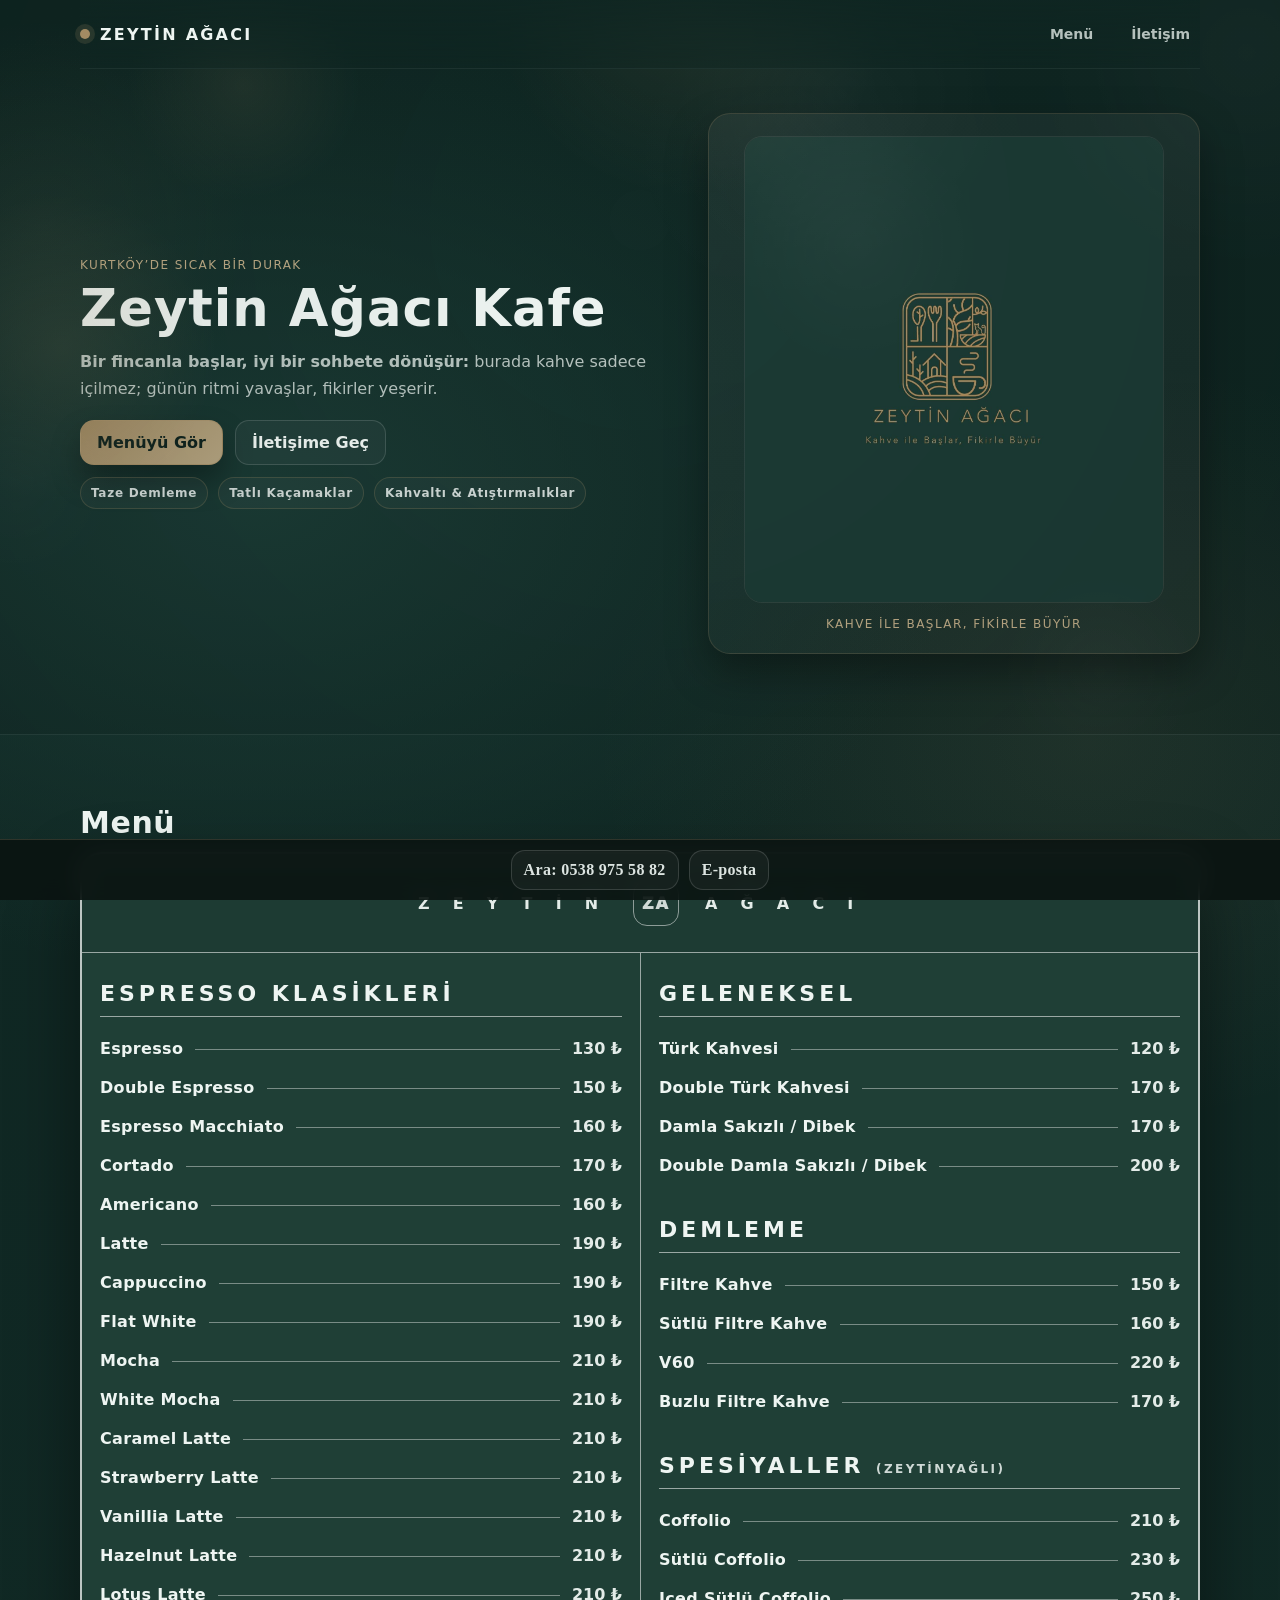
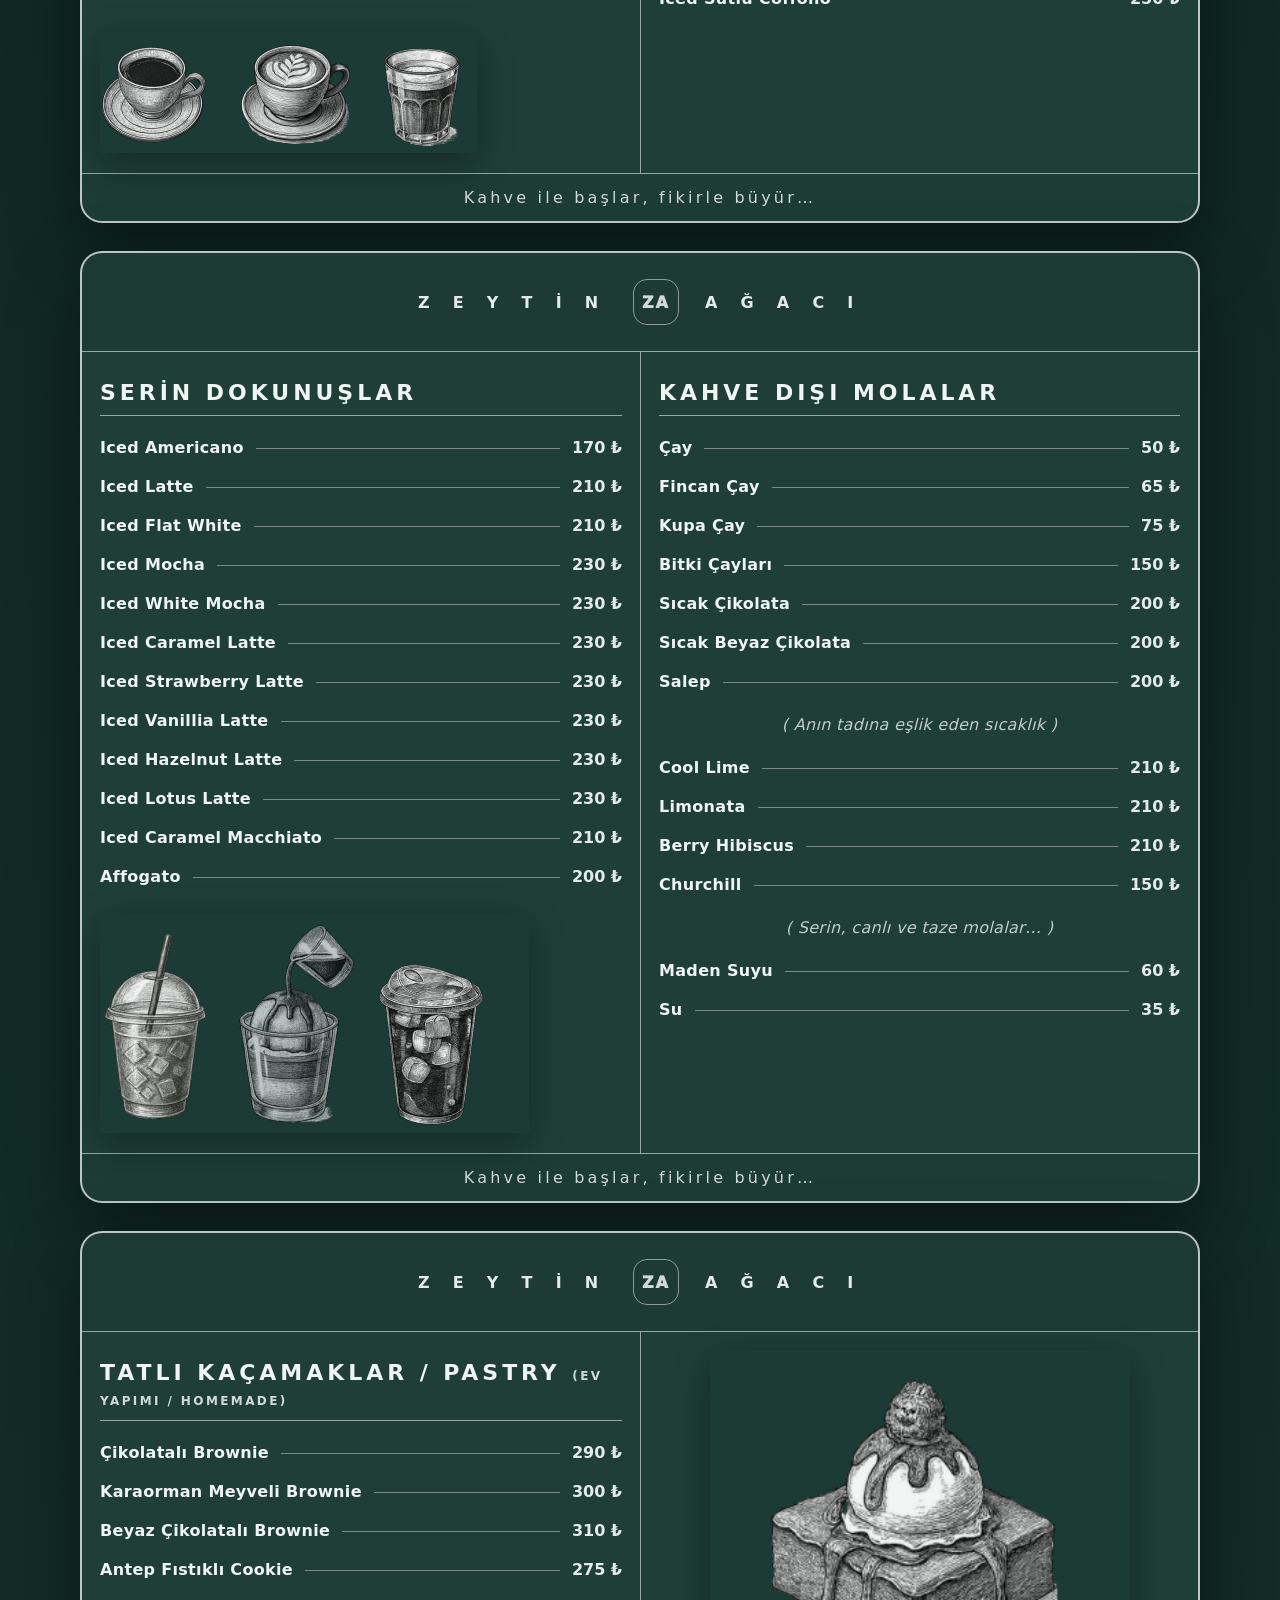
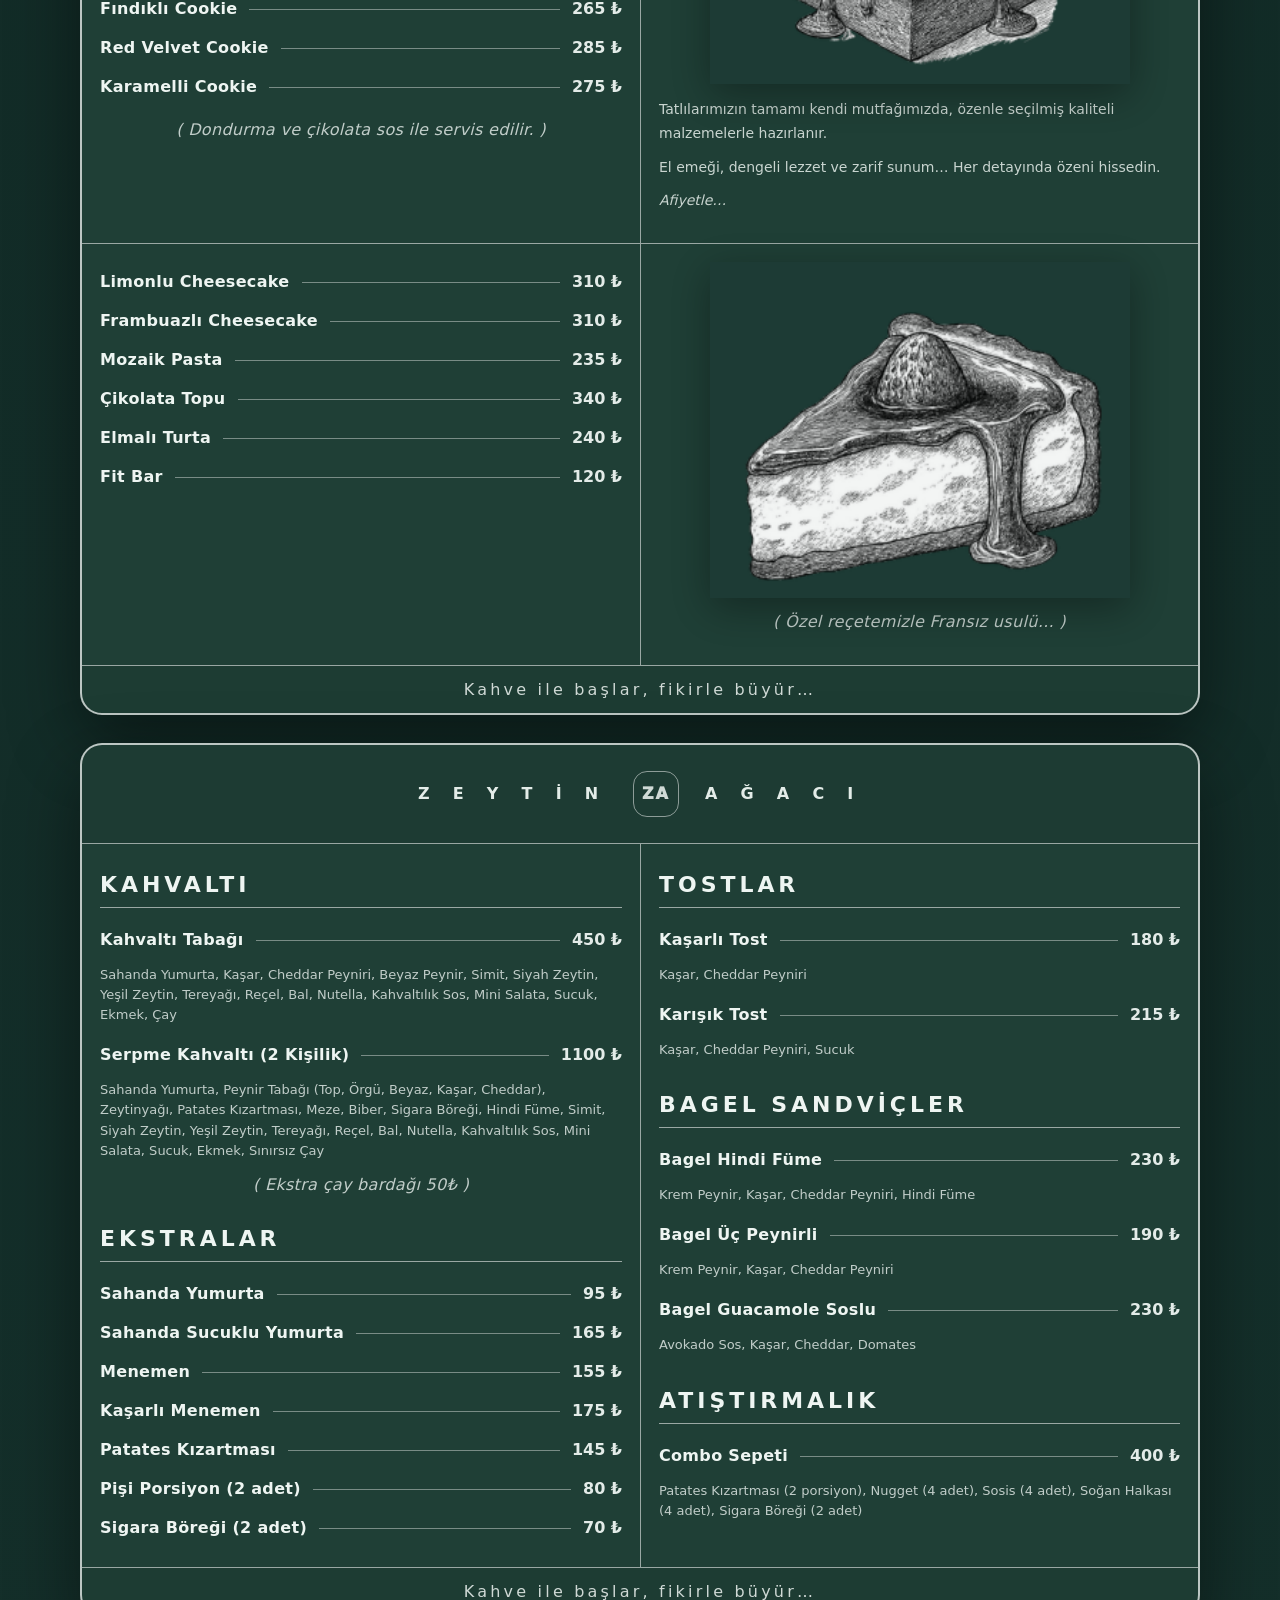
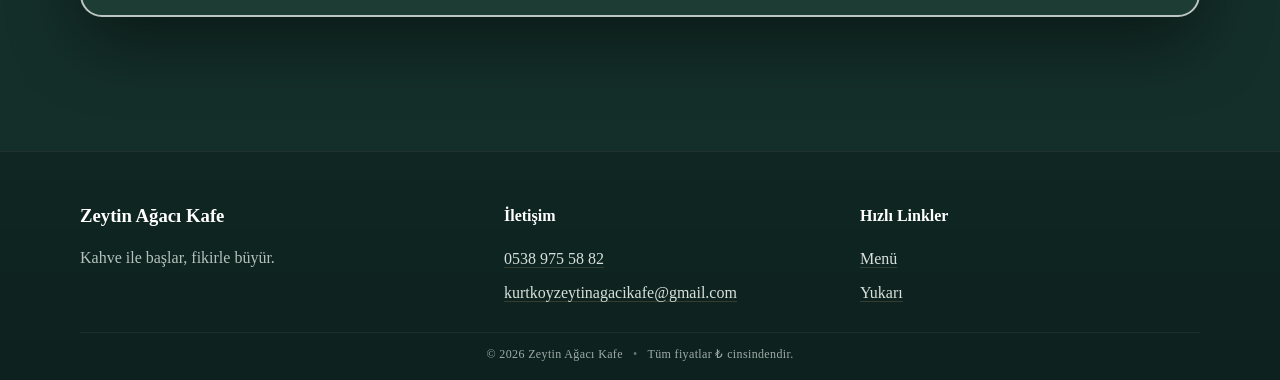
<file: index.html>
<!doctype html>
<html lang="tr">
<head>
  <meta charset="utf-8" />
  <meta name="viewport" content="width=device-width, initial-scale=1" />
  <title>Zeytin Ağacı Kafe</title>
  <meta name="description" content="Zeytin Ağacı Kafe — Kahve ile başlar, fikirle büyür." />
  <style>
:root{
  --za-bg-0:#0f2622; --za-bg-1:#142f2a; --za-bg-2:#1b3b35;
  --za-gold:#a38b63; --za-gold-2:#c4b08a;
  --za-text:#eef5f2; --za-muted:rgba(238,245,242,.75);
  --za-card:rgba(255,255,255,.04);
  --za-radius:18px; --za-shadow:0 18px 40px rgba(0,0,0,.35);
  --za-max:1120px;
}
*{box-sizing:border-box}
html,body{margin:0;padding:0}
body{background:var(--za-bg-0)}
.za-wrap{
  background: radial-gradient(1200px 800px at 20% 10%, var(--za-bg-2), transparent 60%),
              radial-gradient(900px 700px at 85% 15%, rgba(163,139,99,.10), transparent 55%),
              linear-gradient(180deg, var(--za-bg-0), var(--za-bg-1));
  color:var(--za-text);
  font-family:ui-sans-serif,system-ui,-apple-system,Segoe UI,Roboto,Arial;
  overflow:hidden;
  min-height: 100vh;
  padding-bottom: 64px; /* space for bottom strip */
}
.za-container{width:min(var(--za-max),calc(100% - 40px));margin:0 auto}
.za-header{position:relative;padding-bottom:70px;border-bottom:1px solid rgba(255,255,255,.06)}
.za-canvas{position:absolute;inset:0;width:100%;height:100%;opacity:.55;pointer-events:none}
.za-nav{
  width:min(var(--za-max),calc(100% - 40px));margin:0 auto;padding:18px 0;
  display:flex;align-items:center;justify-content:space-between;gap:16px;
  position:sticky;top:0;z-index:10;backdrop-filter:blur(10px);
  background:linear-gradient(180deg, rgba(15,38,34,.85), rgba(15,38,34,.45));
  border-bottom:1px solid rgba(255,255,255,.06);
}
.za-brand{display:inline-flex;align-items:center;gap:10px;text-decoration:none;color:var(--za-text);letter-spacing:.14em;font-weight:800}
.za-brand-text{font-size:16px}
.za-dot{width:10px;height:10px;border-radius:999px;background:var(--za-gold);box-shadow:0 0 0 5px rgba(163,139,99,.18)}
.za-links{display:flex;align-items:center;gap:18px}
.za-links a{color:var(--za-muted);text-decoration:none;font-weight:650;font-size:14px;padding:8px 10px;border-radius:12px;transition:.2s}
.za-links a:hover{color:var(--za-text);background:rgba(255,255,255,.05)}
.za-burger{display:none;background:transparent;border:1px solid rgba(255,255,255,.14);border-radius:12px;padding:10px;cursor:pointer}
.za-burger span{display:block;width:22px;height:2px;background:rgba(238,245,242,.9);margin:4px 0}
.za-hero{
  width:min(var(--za-max),calc(100% - 40px));margin:0 auto;padding:44px 0 10px;
  display:grid;grid-template-columns:1.1fr .9fr;gap:26px;align-items:center
}
.za-kicker{color:rgba(196,176,138,.95);letter-spacing:.12em;text-transform:uppercase;font-size:12px;margin:0 0 10px}
.za-title{font-size:clamp(34px,4vw,54px);line-height:1.05;margin:0 0 12px;letter-spacing:.02em}
.za-subtitle{margin:0 0 18px;color:var(--za-muted);font-size:16px;line-height:1.7;max-width:58ch}
.za-cta{display:flex;gap:12px;flex-wrap:wrap;margin:18px 0 12px}
.za-btn{
  display:inline-flex;align-items:center;justify-content:center;text-decoration:none;
  border-radius:14px;padding:12px 16px;font-weight:800;border:1px solid rgba(255,255,255,.14);
  transition:.22s;cursor:pointer;user-select:none
}
.za-btn-primary{background:linear-gradient(135deg, rgba(163,139,99,.95), rgba(196,176,138,.9));color:#10241f;border-color:rgba(163,139,99,.55);box-shadow:0 16px 30px rgba(0,0,0,.30)}
.za-btn-primary:hover{transform:translateY(-1px);filter:brightness(1.03)}
.za-btn-ghost{background:rgba(255,255,255,.04);color:var(--za-text)}
.za-btn-ghost:hover{background:rgba(255,255,255,.07);transform:translateY(-1px)}
.za-btn-wide{width:100%}
.za-badges{display:flex;gap:10px;flex-wrap:wrap}
.za-badge{
  display:inline-flex;align-items:center;gap:8px;
  padding:8px 10px;border-radius:999px;
  border:1px solid rgba(163,139,99,.25);
  background:rgba(255,255,255,.03);
  color:rgba(238,245,242,.85);
  font-size:12px;font-weight:750;letter-spacing:.06em;
}
.za-logo-card{background:linear-gradient(180deg, rgba(255,255,255,.05), rgba(255,255,255,.03));border:1px solid rgba(163,139,99,.22);border-radius:22px;padding:22px;box-shadow:var(--za-shadow)}
.za-logo{width:100%;max-width:420px;display:block;margin:0 auto;border-radius:18px;border:1px solid rgba(255,255,255,.08)}
.za-logo-caption{margin:14px 0 0;text-align:center;color:rgba(196,176,138,.95);letter-spacing:.12em;font-size:12px;text-transform:uppercase}

.za-section{padding:70px 0}
.za-section-head h2{margin:0 0 10px;font-size:30px;letter-spacing:.02em}
.za-section-head p{margin:0 0 22px;color:var(--za-muted);max-width:72ch;line-height:1.7}

.za-menu-toolbar{display:flex;flex-wrap:wrap;gap:10px;margin: 0 0 16px}
.za-tab{
  border-radius: 999px;
  padding: 10px 12px;
  border: 1px solid rgba(255,255,255,.14);
  background: rgba(255,255,255,.04);
  color: rgba(238,245,242,.90);
  font-weight: 850;
  cursor: pointer;
  transition: .2s;
}
.za-tab:hover{transform: translateY(-1px); background: rgba(255,255,255,.06)}
.za-tab[aria-selected="true"]{
  background: rgba(163,139,99,.18);
  border-color: rgba(196,176,138,.45);
  color: rgba(238,245,242,.98);
}

.za-menu-content{display:grid;grid-template-columns: repeat(2, 1fr);gap:16px}
.za-block{
  background: var(--za-card);
  border: 1px solid rgba(255,255,255,.08);
  border-radius: var(--za-radius);
  overflow: hidden;
  box-shadow: 0 16px 32px rgba(0,0,0,.22);
}
.za-block-head{
  padding: 14px 16px;
  border-bottom: 1px solid rgba(255,255,255,.08);
  display:flex;align-items:center;justify-content:space-between;gap:10px;
}
.za-block-head h3{margin:0;font-size:16px;letter-spacing:.02em}
.za-block-head span{color: rgba(196,176,138,.95); font-weight: 900; font-size: 12px; letter-spacing:.1em; text-transform: uppercase}
.za-lines{padding: 8px 16px 14px}
.za-line{display:flex;align-items:baseline;justify-content:space-between;gap:12px;padding: 10px 0;border-bottom:1px dashed rgba(255,255,255,.10)}
.za-line:last-child{border-bottom:none}
.za-item{font-weight: 800}
.za-desc{margin-top:6px;color: rgba(238,245,242,.70);font-size: 12px;line-height:1.5}
.za-price{white-space:nowrap;font-weight: 900;color: rgba(238,245,242,.92)}
.za-price small{opacity:.75;font-weight:800}

.za-menu-gallery{margin-top: 28px}
.za-gallery-head h3{margin:0 0 8px;font-size:18px;letter-spacing:.02em}
.za-gallery-head p{margin:0 0 14px;color:var(--za-muted);line-height:1.6}
.za-gallery{
  display:grid;
  grid-template-columns: repeat(auto-fit, minmax(220px, 1fr));
  gap:14px;
}

.za-shot{
  background: rgba(255,255,255,.03);
  border: 1px solid rgba(255,255,255,.08);
  border-radius: 18px;
  padding: 10px;
  transition: .2s;
}
.za-shot:hover{transform: translateY(-2px); border-color: rgba(196,176,138,.35)}

.za-shot img{width:100%;height:auto;display:block;border-radius:14px;border:1px solid rgba(255,255,255,.08)}
.za-shot figcaption{margin-top:10px;color: rgba(238,245,242,.70);font-size: 12px;letter-spacing:.06em;text-transform: uppercase;text-align:center}

.za-note{margin-top:18px;padding:14px;border-radius:16px;border:1px solid rgba(163,139,99,.22);background:rgba(163,139,99,.08);color:rgba(238,245,242,.92);line-height:1.6}

.za-form-wrap{display:grid;grid-template-columns:1.2fr .8fr;gap:16px;align-items:start}
.za-form,.za-aside{background:var(--za-card);border:1px solid rgba(255,255,255,.08);border-radius:var(--za-radius);padding:18px}
.za-field{margin-bottom:14px}
.za-field label{display:block;margin:0 0 8px;font-weight:850;letter-spacing:.02em}
.za-field input{width:100%;border-radius:14px;padding:12px;border:1px solid rgba(255,255,255,.12);background:rgba(10,18,16,.35);color:var(--za-text);outline:none}
.za-field input:focus{border-color:rgba(196,176,138,.55);box-shadow:0 0 0 5px rgba(163,139,99,.15)}
.za-help{display:block;margin-top:8px;color:rgba(238,245,242,.65);font-size:12px;line-height:1.5}
.za-form-note{margin:12px 0 0;color:rgba(238,245,242,.65);line-height:1.6;font-size:13px}
.za-aside p{margin:0 0 10px;color:var(--za-muted);line-height:1.7}
.za-contact{display:block;text-decoration:none;padding:10px 12px;border-radius:14px;margin:10px 0;color:rgba(238,245,242,.92);border:1px solid rgba(255,255,255,.10);background:rgba(255,255,255,.04);transition:.2s;font-weight:850}
.za-contact:hover{transform:translateY(-1px);border-color:rgba(196,176,138,.50)}

.za-footer{border-top:1px solid rgba(255,255,255,.08);padding:34px 0 18px;background:linear-gradient(180deg, rgba(0,0,0,0), rgba(0,0,0,.12))}
.za-footer-grid{display:grid;grid-template-columns:1.2fr 1fr 1fr;gap:16px}
.za-footer p{margin:0 0 8px;color:var(--za-muted);line-height:1.6}
.za-footer a{color:rgba(238,245,242,.90);text-decoration:none;border-bottom:1px solid rgba(163,139,99,.25)}
.za-footer a:hover{border-bottom-color:rgba(196,176,138,.8)}
.za-footer-bottom{width:min(var(--za-max),calc(100% - 40px));margin:18px auto 0;padding-top:14px;border-top:1px solid rgba(255,255,255,.06);display:flex;gap:10px;flex-wrap:wrap;align-items:center;justify-content:center;color:rgba(238,245,242,.65);font-size:12px;letter-spacing:.03em}
.za-sep{opacity:.6}

.za-bottom-strip{
  position: fixed;
  left: 0; right: 0; bottom: 0;
  background: rgba(10,18,16,.85);
  backdrop-filter: blur(10px);
  border-top: 1px solid rgba(196,176,138,.20);
  display: flex;
  gap: 10px;
  justify-content: center;
  padding: 10px;
  z-index: 9998;
}
.za-strip-btn{
  text-decoration:none;
  padding: 10px 12px;
  border-radius: 14px;
  border: 1px solid rgba(255,255,255,.14);
  background: rgba(255,255,255,.04);
  color: rgba(238,245,242,.92);
  font-weight: 900;
  letter-spacing: .02em;
  transition: .2s;
}
.za-strip-btn:hover{transform: translateY(-1px); border-color: rgba(196,176,138,.45)}

.za-toast{
  position:fixed;left:50%;bottom:74px;transform:translateX(-50%) translateY(20px);
  background:rgba(10,18,16,.85);border:1px solid rgba(196,176,138,.35);color:rgba(238,245,242,.95);
  padding:12px 14px;border-radius:16px;box-shadow:0 18px 40px rgba(0,0,0,.35);
  opacity:0;pointer-events:none;transition:.25s;max-width:min(520px,calc(100% - 30px));text-align:center;z-index:9999
}

@media (max-width: 960px){
  .za-hero{grid-template-columns:1fr;padding-top:26px}
  .za-form-wrap{grid-template-columns:1fr}
  .za-footer-grid{grid-template-columns:1fr}
  .za-links{display:none}
  .za-burger{display:inline-block}
  .za-nav.is-open .za-links{
    display:flex;position:absolute;top:62px;right:20px;flex-direction:column;
    background:rgba(15,38,34,.95);border:1px solid rgba(255,255,255,.10);
    border-radius:16px;padding:10px;width:180px
  }
  .za-menu-content{grid-template-columns: 1fr}
  .za-bottom-strip{flex-wrap:wrap}
}

/* Gallery clickable */
.za-shot-btn{
  all: unset;
  display:block;
  cursor: zoom-in;
}
.za-shot-btn:focus-visible{
  outline: 2px solid rgba(196,176,138,.75);
  outline-offset: 6px;
  border-radius: 16px;
}

/* Modal */
.za-modal{position:fixed;inset:0;z-index:10000;display:none}
.za-modal[aria-hidden="false"]{display:block}
.za-modal-backdrop{position:absolute;inset:0;background:rgba(0,0,0,.70);backdrop-filter:blur(6px)}
.za-modal-panel{
  position:absolute;left:50%;top:50%;transform:translate(-50%,-50%);
  width:min(1100px,calc(100% - 24px));
  height:min(92vh,900px);
  background: rgba(15,38,34,.92);
  border: 1px solid rgba(196,176,138,.22);
  border-radius: 22px;
  box-shadow: 0 30px 80px rgba(0,0,0,.55);
  overflow:hidden;
}
.za-modal-body{
  position:absolute;inset:58px 18px 56px 18px;
  display:flex;align-items:center;justify-content:center;
}
.za-modal-body img{
  max-width:100%;
  max-height:100%;
  width:auto;height:auto;
  border-radius: 16px;
  border:1px solid rgba(255,255,255,.10);
  box-shadow: 0 18px 40px rgba(0,0,0,.35);
}
.za-modal-footer{
  position:absolute;left:0;right:0;bottom:0;
  height:56px;
  display:flex;align-items:center;justify-content:center;
  color: rgba(238,245,242,.78);
  border-top:1px solid rgba(255,255,255,.08);
  background: rgba(255,255,255,.03);
  letter-spacing:.08em;
  text-transform:uppercase;
  font-size:12px;
  font-weight:900;
}
.za-modal-close{
  position:absolute;top:12px;right:12px;
  width:42px;height:42px;border-radius:14px;
  border:1px solid rgba(255,255,255,.14);
  background: rgba(255,255,255,.04);
  color: rgba(238,245,242,.92);
  cursor:pointer;
  font-weight: 900;
}
.za-modal-close:hover{background: rgba(255,255,255,.08)}
.za-modal-nav{
  position:absolute;top:50%;transform:translateY(-50%);
  width:44px;height:64px;border-radius:16px;
  border:1px solid rgba(255,255,255,.14);
  background: rgba(255,255,255,.04);
  color: rgba(238,245,242,.92);
  cursor:pointer;
  font-size:34px;
  line-height:0;
  display:flex;align-items:center;justify-content:center;
}
.za-modal-nav:hover{background: rgba(255,255,255,.08)}
.za-modal-prev{left:10px}
.za-modal-next{right:10px}

@media (max-width: 640px){
  .za-modal-panel{height: 92vh}
  .za-modal-body{inset: 58px 10px 56px 10px}
  .za-modal-nav{width:40px;height:56px}
}

  
/* Menü sayfaları: büyük, kaydırmalı, "sayfa" hissi */
.za-menu-pages{
  display:flex;
  flex-direction:column;
  gap:22px;
  margin-top: 14px;
}
.za-menu-page{
  width:100%;
  display:flex;
  justify-content:center;
}
.za-page-frame{
  width: min(980px, 100%);
  background: rgba(255,255,255,.02);
  border: 1px solid rgba(255,255,255,.10);
  border-radius: 22px;
  padding: 14px;
  box-shadow: 0 18px 60px rgba(0,0,0,.35);
}
.za-page-frame img{
  width:100%;
  height:auto;
  display:block;
  border-radius: 16px;
}
@media (max-width: 520px){
  .za-page-frame{padding:10px;border-radius:18px}
  .za-page-frame img{border-radius:14px}
}


/* ===== Modern Menü (Afiş / Board) ===== */
.za-menu-modern{margin-top: 12px}
.za-boards{display:flex;flex-direction:column;gap:28px}
.za-board{
  background:#1f3f36;
  border:2px solid rgba(255,255,255,.70);
  border-radius:22px;
  overflow:hidden;
  box-shadow:0 26px 70px rgba(0,0,0,.45);
}
.za-board-top{
  padding:26px 18px;
  border-bottom:1px solid rgba(255,255,255,.55);
  background:rgba(0,0,0,.06);
}
.za-board-title{
  display:flex;
  align-items:center;
  justify-content:center;
  gap:26px;
  letter-spacing:.55em;
  font-weight:900;
  text-transform:uppercase;
  color:rgba(238,245,242,.95);
}
.za-emblem{
  width:46px;height:46px;
  border-radius:14px;
  border:1px solid rgba(255,255,255,.55);
  display:inline-flex;
  align-items:center;
  justify-content:center;
  font-weight:950;
  letter-spacing:.12em;
  opacity:.9;
}
.za-board-body{
  display:grid;
  grid-template-columns: 1fr 1fr;
  gap:0;
}
.za-board-col{
  padding:18px 18px 20px;
}
.za-board-col-right{
  border-left:1px solid rgba(255,255,255,.55);
}
.za-board-h{
  margin:0 0 12px;
  padding:10px 0;
  font-size:22px;
  letter-spacing:.18em;
  text-transform:uppercase;
  border-bottom:1px solid rgba(255,255,255,.55);
}
.za-board-h small{
  font-size:12px;
  letter-spacing:.20em;
  opacity:.85;
}
.za-mi{
  display:flex;
  align-items:baseline;
  gap:12px;
  padding:10px 0;
}
.za-mi-name{font-weight:850;letter-spacing:.02em}
.za-mi-dots{
  flex:1;
  border-bottom:1px solid rgba(255,255,255,.40);
  transform:translateY(-4px);
}
.za-mi-price{white-space:nowrap;font-weight:900;opacity:.95}
.za-mi-sub{
  margin:6px 0 0;
  color:rgba(238,245,242,.78);
  font-size:13px;
  line-height:1.55;
}
.za-board-note{
  margin:14px 0;
  text-align:center;
  color:rgba(238,245,242,.78);
  font-style:italic;
  letter-spacing:.02em;
}
.za-illus{
  display:block;
  max-width:100%;
  height:auto;
  opacity:.95;
  filter: drop-shadow(0 10px 20px rgba(0,0,0,.35));
}
.za-illus-bottom{
  margin-top:18px;
}
.za-mt{margin-top:22px}
.za-mt-sm{margin-top:10px}

/* Tatlı sayfası: iki satır (üst + alt) */
.za-board-body-split{
  display:flex;
  flex-direction:column;
}
.za-board-row{
  display:grid;
  grid-template-columns: 1fr 1fr;
}
.za-board-row + .za-board-row{
  border-top:1px solid rgba(255,255,255,.55);
}
.za-board-illus-col{
  border-left:1px solid rgba(255,255,255,.55);
}
.za-illus-side{
  width:min(420px, 100%);
  margin: 0 auto 14px;
}
.za-illus-text{
  color:rgba(238,245,242,.82);
  line-height:1.7;
  font-size:14px;
}
.za-illus-text p{margin:0 0 10px}

.za-board-foot{
  padding:14px 12px;
  text-align:center;
  letter-spacing:.20em;
  color:rgba(238,245,242,.85);
  border-top:1px solid rgba(255,255,255,.55);
  background:rgba(0,0,0,.05);
}

@media (max-width: 980px){
  .za-board-title{letter-spacing:.35em;gap:16px}
  .za-board-h{font-size:20px}
}

@media (max-width: 820px){
  .za-board-body{grid-template-columns:1fr}
  .za-board-col-right{border-left:none;border-top:1px solid rgba(255,255,255,.55)}
  .za-board-row{grid-template-columns:1fr}
  .za-board-illus-col{border-left:none;border-top:1px solid rgba(255,255,255,.55)}
}

@media (max-width: 520px){
  .za-board{border-radius:18px}
  .za-board-top{padding:20px 14px}
  .za-emblem{width:42px;height:42px;border-radius:12px}
  .za-board-h{font-size:18px;letter-spacing:.14em}
  .za-mi{padding:9px 0}
  .za-mi-sub{font-size:12px}
}
    /* footer başlık fix */
.za-footer h3,
.za-footer h4 {
  color: white !important;
}

</style>
</head>
<body>
  <div class="za-wrap">
    <header class="za-header" id="top">
      <div class="za-nav">
        <a class="za-brand" href="#top" aria-label="Zeytin Ağacı Kafe">
          <span class="za-dot"></span>
          <span class="za-brand-text">ZEYTİN AĞACI</span>
        </a>

        <nav class="za-links" aria-label="Sayfa bağlantıları">
          <a href="#menu">Menü</a>
          <a href="#iletisim">İletişim</a>
        </nav>

        <button class="za-burger" type="button" aria-label="Menüyü aç/kapat" aria-expanded="false">
          <span></span><span></span><span></span>
        </button>
      </div>

      <div class="za-hero">
        <div class="za-hero-left">
          <p class="za-kicker">Kurtköy’de sıcak bir durak</p>
          <h1 class="za-title">Zeytin Ağacı Kafe</h1>
          <p class="za-subtitle">
            <strong>Bir fincanla başlar, iyi bir sohbete dönüşür:</strong>
            burada kahve sadece içilmez; günün ritmi yavaşlar, fikirler yeşerir.
          </p>

          <div class="za-cta">
            <a class="za-btn za-btn-primary" href="#menu">Menüyü Gör</a>
            <a class="za-btn za-btn-ghost" href="#iletisim">İletişime Geç</a>
          </div>

          <div class="za-badges">
            <span class="za-badge">Taze Demleme</span>
            <span class="za-badge">Tatlı Kaçamaklar</span>
            <span class="za-badge">Kahvaltı & Atıştırmalıklar</span>
          </div>
        </div>

        <div class="za-hero-right">
          <div class="za-logo-card">
            <img class="za-logo" src="assets/logo.jpg" alt="Zeytin Ağacı Kafe logosu" loading="eager" />
            <p class="za-logo-caption">Kahve ile Başlar, Fikirle Büyür</p>
          </div>
        </div>
      </div>

      <canvas class="za-canvas" aria-hidden="true"></canvas>
    </header>

    <main>
      <section class="za-section" id="menu">
        <div class="za-container">
          <div class="za-section-head">
            <h2>Menü</h2>
            
          </div>

          <div class="za-menu-modern">
  <div class="za-boards">

    <!-- SAYFA 1 -->
    <article class="za-board" aria-label="Menü - Kahveler">
      <div class="za-board-top">
        <div class="za-board-title">
          <span>Z E Y T İ N</span>
          <span class="za-emblem" aria-hidden="true">ZA</span>
          <span>A Ğ A C I</span>
        </div>
      </div>

      <div class="za-board-body">
        <div class="za-board-col">
          <h3 class="za-board-h">ESPRESSO KLASİKLERİ</h3>

          <div class="za-mi"><span class="za-mi-name">Espresso</span><span class="za-mi-dots"></span><span class="za-mi-price">130 ₺</span></div>
          <div class="za-mi"><span class="za-mi-name">Double Espresso</span><span class="za-mi-dots"></span><span class="za-mi-price">150 ₺</span></div>
          <div class="za-mi"><span class="za-mi-name">Espresso Macchiato</span><span class="za-mi-dots"></span><span class="za-mi-price">160 ₺</span></div>
          <div class="za-mi"><span class="za-mi-name">Cortado</span><span class="za-mi-dots"></span><span class="za-mi-price">170 ₺</span></div>
          <div class="za-mi"><span class="za-mi-name">Americano</span><span class="za-mi-dots"></span><span class="za-mi-price">160 ₺</span></div>
          <div class="za-mi"><span class="za-mi-name">Latte</span><span class="za-mi-dots"></span><span class="za-mi-price">190 ₺</span></div>
          <div class="za-mi"><span class="za-mi-name">Cappuccino</span><span class="za-mi-dots"></span><span class="za-mi-price">190 ₺</span></div>
          <div class="za-mi"><span class="za-mi-name">Flat White</span><span class="za-mi-dots"></span><span class="za-mi-price">190 ₺</span></div>
          <div class="za-mi"><span class="za-mi-name">Mocha</span><span class="za-mi-dots"></span><span class="za-mi-price">210 ₺</span></div>
          <div class="za-mi"><span class="za-mi-name">White Mocha</span><span class="za-mi-dots"></span><span class="za-mi-price">210 ₺</span></div>
          <div class="za-mi"><span class="za-mi-name">Caramel Latte</span><span class="za-mi-dots"></span><span class="za-mi-price">210 ₺</span></div>
          <div class="za-mi"><span class="za-mi-name">Strawberry Latte</span><span class="za-mi-dots"></span><span class="za-mi-price">210 ₺</span></div>
          <div class="za-mi"><span class="za-mi-name">Vanillia Latte</span><span class="za-mi-dots"></span><span class="za-mi-price">210 ₺</span></div>
          <div class="za-mi"><span class="za-mi-name">Hazelnut Latte</span><span class="za-mi-dots"></span><span class="za-mi-price">210 ₺</span></div>
          <div class="za-mi"><span class="za-mi-name">Lotus Latte</span><span class="za-mi-dots"></span><span class="za-mi-price">210 ₺</span></div>

          <img class="za-illus za-illus-bottom" src="assets/illus-hot.png" alt="Kahve illüstrasyonu" loading="lazy" />
        </div>

        <div class="za-board-col za-board-col-right">
          <h3 class="za-board-h">GELENEKSEL</h3>

          <div class="za-mi"><span class="za-mi-name">Türk Kahvesi</span><span class="za-mi-dots"></span><span class="za-mi-price">120 ₺</span></div>
          <div class="za-mi"><span class="za-mi-name">Double Türk Kahvesi</span><span class="za-mi-dots"></span><span class="za-mi-price">170 ₺</span></div>
          <div class="za-mi"><span class="za-mi-name">Damla Sakızlı / Dibek</span><span class="za-mi-dots"></span><span class="za-mi-price">170 ₺</span></div>
          <div class="za-mi"><span class="za-mi-name">Double Damla Sakızlı / Dibek</span><span class="za-mi-dots"></span><span class="za-mi-price">200 ₺</span></div>

          <h3 class="za-board-h za-mt">DEMLEME</h3>

          <div class="za-mi"><span class="za-mi-name">Filtre Kahve</span><span class="za-mi-dots"></span><span class="za-mi-price">150 ₺</span></div>
          <div class="za-mi"><span class="za-mi-name">Sütlü Filtre Kahve</span><span class="za-mi-dots"></span><span class="za-mi-price">160 ₺</span></div>
          <div class="za-mi"><span class="za-mi-name">V60</span><span class="za-mi-dots"></span><span class="za-mi-price">220 ₺</span></div>
          <div class="za-mi"><span class="za-mi-name">Buzlu Filtre Kahve</span><span class="za-mi-dots"></span><span class="za-mi-price">170 ₺</span></div>

          <h3 class="za-board-h za-mt">SPESİYALLER <small>(ZEYTİNYAĞLI)</small></h3>

          <div class="za-mi"><span class="za-mi-name">Coffolio</span><span class="za-mi-dots"></span><span class="za-mi-price">210 ₺</span></div>
          <div class="za-mi"><span class="za-mi-name">Sütlü Coffolio</span><span class="za-mi-dots"></span><span class="za-mi-price">230 ₺</span></div>
          <div class="za-mi"><span class="za-mi-name">Iced Sütlü Coffolio</span><span class="za-mi-dots"></span><span class="za-mi-price">250 ₺</span></div>
        </div>
      </div>

      <div class="za-board-foot">Kahve ile başlar, fikirle büyür…</div>
    </article>

    <!-- SAYFA 2 -->
    <article class="za-board" aria-label="Menü - Soğuk içecekler">
      <div class="za-board-top">
        <div class="za-board-title">
          <span>Z E Y T İ N</span>
          <span class="za-emblem" aria-hidden="true">ZA</span>
          <span>A Ğ A C I</span>
        </div>
      </div>

      <div class="za-board-body">
        <div class="za-board-col">
          <h3 class="za-board-h">SERİN DOKUNUŞLAR</h3>

          <div class="za-mi"><span class="za-mi-name">Iced Americano</span><span class="za-mi-dots"></span><span class="za-mi-price">170 ₺</span></div>
          <div class="za-mi"><span class="za-mi-name">Iced Latte</span><span class="za-mi-dots"></span><span class="za-mi-price">210 ₺</span></div>
          <div class="za-mi"><span class="za-mi-name">Iced Flat White</span><span class="za-mi-dots"></span><span class="za-mi-price">210 ₺</span></div>
          <div class="za-mi"><span class="za-mi-name">Iced Mocha</span><span class="za-mi-dots"></span><span class="za-mi-price">230 ₺</span></div>
          <div class="za-mi"><span class="za-mi-name">Iced White Mocha</span><span class="za-mi-dots"></span><span class="za-mi-price">230 ₺</span></div>
          <div class="za-mi"><span class="za-mi-name">Iced Caramel Latte</span><span class="za-mi-dots"></span><span class="za-mi-price">230 ₺</span></div>
          <div class="za-mi"><span class="za-mi-name">Iced Strawberry Latte</span><span class="za-mi-dots"></span><span class="za-mi-price">230 ₺</span></div>
          <div class="za-mi"><span class="za-mi-name">Iced Vanillia Latte</span><span class="za-mi-dots"></span><span class="za-mi-price">230 ₺</span></div>
          <div class="za-mi"><span class="za-mi-name">Iced Hazelnut Latte</span><span class="za-mi-dots"></span><span class="za-mi-price">230 ₺</span></div>
          <div class="za-mi"><span class="za-mi-name">Iced Lotus Latte</span><span class="za-mi-dots"></span><span class="za-mi-price">230 ₺</span></div>
          <div class="za-mi"><span class="za-mi-name">Iced Caramel Macchiato</span><span class="za-mi-dots"></span><span class="za-mi-price">210 ₺</span></div>
          <div class="za-mi"><span class="za-mi-name">Affogato</span><span class="za-mi-dots"></span><span class="za-mi-price">200 ₺</span></div>

          <img class="za-illus za-illus-bottom" src="assets/illus-cold.png" alt="Soğuk içecek illüstrasyonu" loading="lazy" />
        </div>

        <div class="za-board-col za-board-col-right">
          <h3 class="za-board-h">KAHVE DIŞI MOLALAR</h3>

          <div class="za-mi"><span class="za-mi-name">Çay</span><span class="za-mi-dots"></span><span class="za-mi-price">50 ₺</span></div>
          <div class="za-mi"><span class="za-mi-name">Fincan Çay</span><span class="za-mi-dots"></span><span class="za-mi-price">65 ₺</span></div>
          <div class="za-mi"><span class="za-mi-name">Kupa Çay</span><span class="za-mi-dots"></span><span class="za-mi-price">75 ₺</span></div>
          <div class="za-mi"><span class="za-mi-name">Bitki Çayları</span><span class="za-mi-dots"></span><span class="za-mi-price">150 ₺</span></div>
          <div class="za-mi"><span class="za-mi-name">Sıcak Çikolata</span><span class="za-mi-dots"></span><span class="za-mi-price">200 ₺</span></div>
          <div class="za-mi"><span class="za-mi-name">Sıcak Beyaz Çikolata</span><span class="za-mi-dots"></span><span class="za-mi-price">200 ₺</span></div>
          <div class="za-mi"><span class="za-mi-name">Salep</span><span class="za-mi-dots"></span><span class="za-mi-price">200 ₺</span></div>

          <p class="za-board-note">( Anın tadına eşlik eden sıcaklık )</p>

          <div class="za-mi"><span class="za-mi-name">Cool Lime</span><span class="za-mi-dots"></span><span class="za-mi-price">210 ₺</span></div>
          <div class="za-mi"><span class="za-mi-name">Limonata</span><span class="za-mi-dots"></span><span class="za-mi-price">210 ₺</span></div>
          <div class="za-mi"><span class="za-mi-name">Berry Hibiscus</span><span class="za-mi-dots"></span><span class="za-mi-price">210 ₺</span></div>
          <div class="za-mi"><span class="za-mi-name">Churchill</span><span class="za-mi-dots"></span><span class="za-mi-price">150 ₺</span></div>

          <p class="za-board-note">( Serin, canlı ve taze molalar… )</p>

          <div class="za-mi"><span class="za-mi-name">Maden Suyu</span><span class="za-mi-dots"></span><span class="za-mi-price">60 ₺</span></div>
          <div class="za-mi"><span class="za-mi-name">Su</span><span class="za-mi-dots"></span><span class="za-mi-price">35 ₺</span></div>
        </div>
      </div>

      <div class="za-board-foot">Kahve ile başlar, fikirle büyür…</div>
    </article>

    <!-- SAYFA 3 -->
    <article class="za-board" aria-label="Menü - Tatlılar">
      <div class="za-board-top">
        <div class="za-board-title">
          <span>Z E Y T İ N</span>
          <span class="za-emblem" aria-hidden="true">ZA</span>
          <span>A Ğ A C I</span>
        </div>
      </div>

      <div class="za-board-body za-board-body-split">
        <div class="za-board-row">
          <div class="za-board-col">
            <h3 class="za-board-h">TATLI KAÇAMAKLAR / PASTRY <small>(EV YAPIMI / HOMEMADE)</small></h3>

            <div class="za-mi"><span class="za-mi-name">Çikolatalı Brownie</span><span class="za-mi-dots"></span><span class="za-mi-price">290 ₺</span></div>
            <div class="za-mi"><span class="za-mi-name">Karaorman Meyveli Brownie</span><span class="za-mi-dots"></span><span class="za-mi-price">300 ₺</span></div>
            <div class="za-mi"><span class="za-mi-name">Beyaz Çikolatalı Brownie</span><span class="za-mi-dots"></span><span class="za-mi-price">310 ₺</span></div>
            <div class="za-mi"><span class="za-mi-name">Antep Fıstıklı Cookie</span><span class="za-mi-dots"></span><span class="za-mi-price">275 ₺</span></div>
            <div class="za-mi"><span class="za-mi-name">Fındıklı Cookie</span><span class="za-mi-dots"></span><span class="za-mi-price">265 ₺</span></div>
            <div class="za-mi"><span class="za-mi-name">Red Velvet Cookie</span><span class="za-mi-dots"></span><span class="za-mi-price">285 ₺</span></div>
            <div class="za-mi"><span class="za-mi-name">Karamelli Cookie</span><span class="za-mi-dots"></span><span class="za-mi-price">275 ₺</span></div>

            <p class="za-board-note">( Dondurma ve çikolata sos ile servis edilir. )</p>
          </div>

          <div class="za-board-col za-board-illus-col">
            <img class="za-illus za-illus-side" src="assets/illus-dessert-a.png" alt="Tatlı illüstrasyonu" loading="lazy" />
            <div class="za-illus-text">
              <p>Tatlılarımızın tamamı kendi mutfağımızda, özenle seçilmiş kaliteli malzemelerle hazırlanır.</p>
              <p>El emeği, dengeli lezzet ve zarif sunum… Her detayında özeni hissedin.</p>
              <p><em>Afiyetle…</em></p>
            </div>
          </div>
        </div>

        <div class="za-board-row za-board-row-bottom">
          <div class="za-board-col">
            <div class="za-mi"><span class="za-mi-name">Limonlu Cheesecake</span><span class="za-mi-dots"></span><span class="za-mi-price">310 ₺</span></div>
            <div class="za-mi"><span class="za-mi-name">Frambuazlı Cheesecake</span><span class="za-mi-dots"></span><span class="za-mi-price">310 ₺</span></div>
            <div class="za-mi"><span class="za-mi-name">Mozaik Pasta</span><span class="za-mi-dots"></span><span class="za-mi-price">235 ₺</span></div>
            <div class="za-mi"><span class="za-mi-name">Çikolata Topu</span><span class="za-mi-dots"></span><span class="za-mi-price">340 ₺</span></div>
            <div class="za-mi"><span class="za-mi-name">Elmalı Turta</span><span class="za-mi-dots"></span><span class="za-mi-price">240 ₺</span></div>
            <div class="za-mi"><span class="za-mi-name">Fit Bar</span><span class="za-mi-dots"></span><span class="za-mi-price">120 ₺</span></div>
          </div>

          <div class="za-board-col za-board-illus-col">
            <img class="za-illus za-illus-side" src="assets/illus-dessert-b.png" alt="Cheesecake illüstrasyonu" loading="lazy" />
            <p class="za-board-note">( Özel reçetemizle Fransız usulü… )</p>
          </div>
        </div>
      </div>

      <div class="za-board-foot">Kahve ile başlar, fikirle büyür…</div>
    </article>

    <!-- SAYFA 4 -->
    <article class="za-board" aria-label="Menü - Kahvaltı">
      <div class="za-board-top">
        <div class="za-board-title">
          <span>Z E Y T İ N</span>
          <span class="za-emblem" aria-hidden="true">ZA</span>
          <span>A Ğ A C I</span>
        </div>
      </div>

      <div class="za-board-body">
        <div class="za-board-col">
          <h3 class="za-board-h">KAHVALTI</h3>

          <div class="za-mi"><span class="za-mi-name">Kahvaltı Tabağı</span><span class="za-mi-dots"></span><span class="za-mi-price">450 ₺</span></div>
          <p class="za-mi-sub">Sahanda Yumurta, Kaşar, Cheddar Peyniri, Beyaz Peynir, Simit, Siyah Zeytin, Yeşil Zeytin, Tereyağı, Reçel, Bal, Nutella, Kahvaltılık Sos, Mini Salata, Sucuk, Ekmek, Çay</p>

          <div class="za-mi za-mt-sm"><span class="za-mi-name">Serpme Kahvaltı (2 Kişilik)</span><span class="za-mi-dots"></span><span class="za-mi-price">1100 ₺</span></div>
          <p class="za-mi-sub">Sahanda Yumurta, Peynir Tabağı (Top, Örgü, Beyaz, Kaşar, Cheddar), Zeytinyağı, Patates Kızartması, Meze, Biber, Sigara Böreği, Hindi Füme, Simit, Siyah Zeytin, Yeşil Zeytin, Tereyağı, Reçel, Bal, Nutella, Kahvaltılık Sos, Mini Salata, Sucuk, Ekmek, Sınırsız Çay</p>
          <p class="za-board-note">( Ekstra çay bardağı 50₺ )</p>

          <h3 class="za-board-h za-mt">EKSTRALAR</h3>

          <div class="za-mi"><span class="za-mi-name">Sahanda Yumurta</span><span class="za-mi-dots"></span><span class="za-mi-price">95 ₺</span></div>
          <div class="za-mi"><span class="za-mi-name">Sahanda Sucuklu Yumurta</span><span class="za-mi-dots"></span><span class="za-mi-price">165 ₺</span></div>
          <div class="za-mi"><span class="za-mi-name">Menemen</span><span class="za-mi-dots"></span><span class="za-mi-price">155 ₺</span></div>
          <div class="za-mi"><span class="za-mi-name">Kaşarlı Menemen</span><span class="za-mi-dots"></span><span class="za-mi-price">175 ₺</span></div>
          <div class="za-mi"><span class="za-mi-name">Patates Kızartması</span><span class="za-mi-dots"></span><span class="za-mi-price">145 ₺</span></div>
          <div class="za-mi"><span class="za-mi-name">Pişi Porsiyon (2 adet)</span><span class="za-mi-dots"></span><span class="za-mi-price">80 ₺</span></div>
          <div class="za-mi"><span class="za-mi-name">Sigara Böreği (2 adet)</span><span class="za-mi-dots"></span><span class="za-mi-price">70 ₺</span></div>
        </div>

        <div class="za-board-col za-board-col-right">
          <h3 class="za-board-h">TOSTLAR</h3>

          <div class="za-mi"><span class="za-mi-name">Kaşarlı Tost</span><span class="za-mi-dots"></span><span class="za-mi-price">180 ₺</span></div>
          <p class="za-mi-sub">Kaşar, Cheddar Peyniri</p>

          <div class="za-mi za-mt-sm"><span class="za-mi-name">Karışık Tost</span><span class="za-mi-dots"></span><span class="za-mi-price">215 ₺</span></div>
          <p class="za-mi-sub">Kaşar, Cheddar Peyniri, Sucuk</p>

          <h3 class="za-board-h za-mt">BAGEL SANDVİÇLER</h3>

          <div class="za-mi"><span class="za-mi-name">Bagel Hindi Füme</span><span class="za-mi-dots"></span><span class="za-mi-price">230 ₺</span></div>
          <p class="za-mi-sub">Krem Peynir, Kaşar, Cheddar Peyniri, Hindi Füme</p>

          <div class="za-mi za-mt-sm"><span class="za-mi-name">Bagel Üç Peynirli</span><span class="za-mi-dots"></span><span class="za-mi-price">190 ₺</span></div>
          <p class="za-mi-sub">Krem Peynir, Kaşar, Cheddar Peyniri</p>

          <div class="za-mi za-mt-sm"><span class="za-mi-name">Bagel Guacamole Soslu</span><span class="za-mi-dots"></span><span class="za-mi-price">230 ₺</span></div>
          <p class="za-mi-sub">Avokado Sos, Kaşar, Cheddar, Domates</p>

          <h3 class="za-board-h za-mt">ATIŞTIRMALIK</h3>

          <div class="za-mi"><span class="za-mi-name">Combo Sepeti</span><span class="za-mi-dots"></span><span class="za-mi-price">400 ₺</span></div>
          <p class="za-mi-sub">Patates Kızartması (2 porsiyon), Nugget (4 adet), Sosis (4 adet), Soğan Halkası (4 adet), Sigara Böreği (2 adet)</p>
        </div>
      </div>

      <div class="za-board-foot">Kahve ile başlar, fikirle büyür…</div>
    </article>

  </div>
</div></div>
        </div>
      </section>
    </main>

    <footer class="za-footer" id="iletisim">
      <div class="za-container za-footer-grid">
        <div>
          <h3>Zeytin Ağacı Kafe</h3>
          <p>Kahve ile başlar, fikirle büyür.</p>
        </div>

     <div>
  <h4 style="color: white;">İletişim</h4>
  <p><a href="tel:+905389755882">0538 975 58 82</a></p>
  <p><a href="mailto:kurtkoyzeytinagacikafe@gmail.com">kurtkoyzeytinagacikafe@gmail.com</a></p>
</div>

        <div>
          <h4>Hızlı Linkler</h4>
          <p><a href="#menu">Menü</a></p>
          <p><a href="#top">Yukarı</a></p>
        </div>
      </div>

      <div class="za-footer-bottom">
        <span>© <span id="zaYear"></span> Zeytin Ağacı Kafe</span>
        <span class="za-sep">•</span>
        <span>Tüm fiyatlar ₺ cinsindendir.</span>
      </div>
    </footer>

    <div class="za-bottom-strip" aria-label="İletişim kısayolları">
     <a class="za-strip-btn" href="tel:+905389755882">Ara: 0538 975 58 82</a>
      <a class="za-strip-btn" href="mailto:kurtkoyzeytinagacikafe@gmail.com">E-posta</a>
    </div>
</div>

  <script>
(() => {
  // Footer year
  const yearEl = document.getElementById("zaYear");
  if (yearEl) yearEl.textContent = new Date().getFullYear();

  // Mobile menu
  const nav = document.querySelector(".za-nav");
  const burger = document.querySelector(".za-burger");
  if (nav && burger) {
    burger.addEventListener("click", () => {
      const open = nav.classList.toggle("is-open");
      burger.setAttribute("aria-expanded", open ? "true" : "false");
    });
    nav.querySelectorAll('a[href^="#"]').forEach(a => {
      a.addEventListener("click", () => {
        nav.classList.remove("is-open");
        burger.setAttribute("aria-expanded", "false");
      });
    });
  }

  // Smooth scroll
  document.querySelectorAll('a[href^="#"]').forEach(a => {
    a.addEventListener("click", (e) => {
      const id = a.getAttribute("href");
      const target = document.querySelector(id);
      if (!target) return;
      e.preventDefault();
      target.scrollIntoView({ behavior: "smooth", block: "start" });
    });
  });

  // Canvas blobs
  const canvas = document.querySelector(".za-canvas");
  if (!canvas) return;

  const ctx = canvas.getContext("2d");
  let w = 0, h = 0;
  const dpr = Math.max(1, Math.min(2, window.devicePixelRatio || 1));

  const blobs = Array.from({ length: 10 }, (_, i) => ({
    x: Math.random(), y: Math.random(),
    r: 0.10 + Math.random() * 0.20,
    vx: (Math.random() - 0.5) * 0.0008,
    vy: (Math.random() - 0.5) * 0.0008,
    a: 0.10 + Math.random() * 0.14,
    gold: i % 3 === 0
  }));

  function resize() {
    const rect = canvas.getBoundingClientRect();
    w = Math.floor(rect.width);
    h = Math.floor(rect.height);
    canvas.width = Math.floor(w * dpr);
    canvas.height = Math.floor(h * dpr);
    ctx.setTransform(dpr, 0, 0, dpr, 0, 0);
  }

  function draw() {
    ctx.clearRect(0, 0, w, h);

    const vign = ctx.createRadialGradient(w * 0.5, h * 0.3, 0, w * 0.5, h * 0.3, Math.max(w, h));
    vign.addColorStop(0, "rgba(0,0,0,0)");
    vign.addColorStop(1, "rgba(0,0,0,0.25)");
    ctx.fillStyle = vign;
    ctx.fillRect(0, 0, w, h);

    for (const b of blobs) {
      b.x += b.vx; b.y += b.vy;
      if (b.x < -0.2) b.x = 1.2;
      if (b.x > 1.2) b.x = -0.2;
      if (b.y < -0.2) b.y = 1.2;
      if (b.y > 1.2) b.y = -0.2;

      const cx = b.x * w, cy = b.y * h;
      const rr = b.r * Math.min(w, h);

      const g = ctx.createRadialGradient(cx, cy, 0, cx, cy, rr);
      if (b.gold) {
        g.addColorStop(0, `rgba(163,139,99,${b.a})`);
        g.addColorStop(1, "rgba(163,139,99,0)");
      } else {
        g.addColorStop(0, `rgba(255,255,255,${b.a * 0.22})`);
        g.addColorStop(1, "rgba(255,255,255,0)");
      }
      ctx.fillStyle = g;
      ctx.beginPath();
      ctx.arc(cx, cy, rr, 0, Math.PI * 2);
      ctx.fill();
    }

    requestAnimationFrame(draw);
  }

  window.addEventListener("resize", resize, { passive: true });
  resize();
  draw();
})();
</script>
</body>
</html>
</file>
